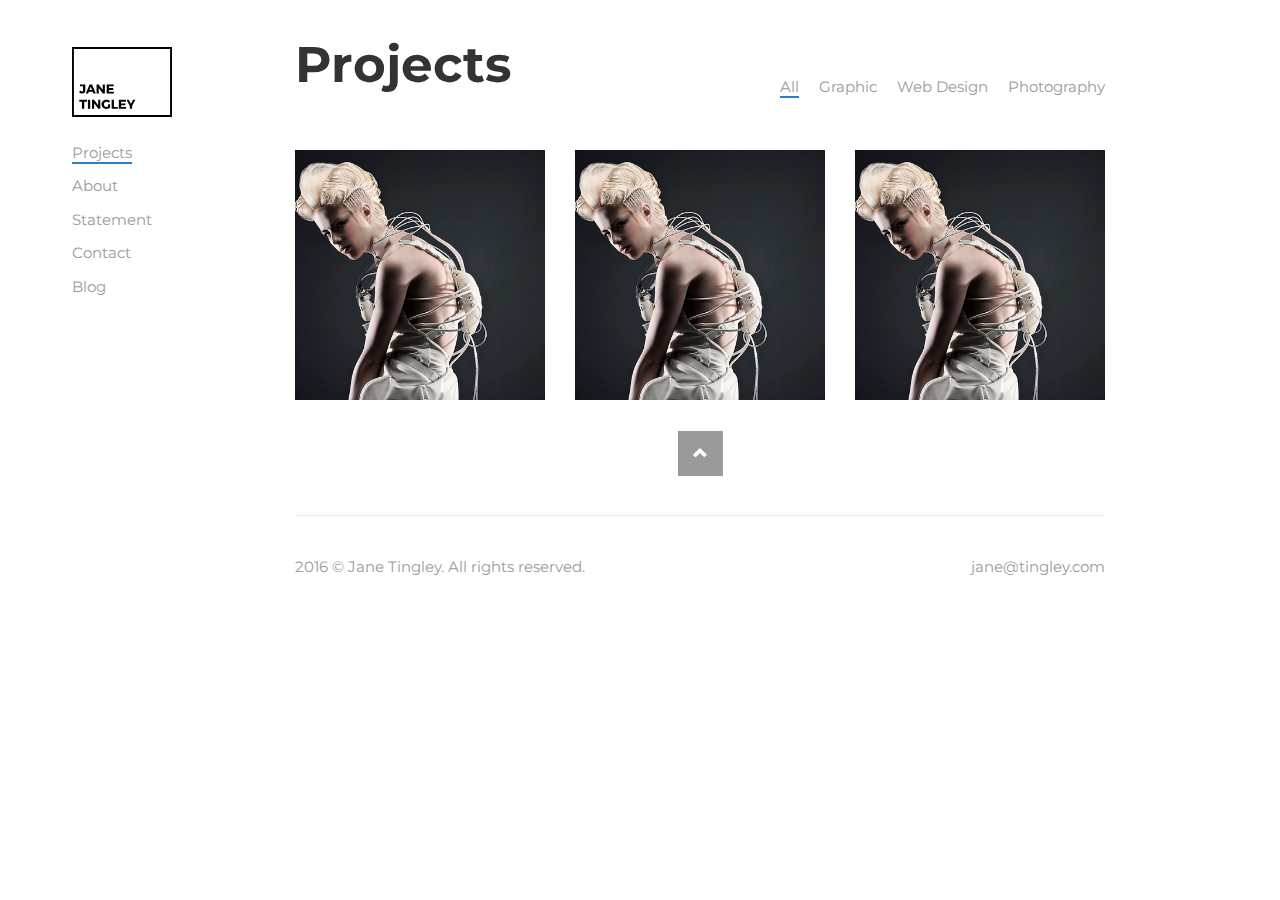
<file: index.html>
<!DOCTYPE html>
<html lang="en">

<head>

    <meta charset="utf-8">
    <meta http-equiv="X-UA-Compatible" content="IE=edge">
    <meta name="viewport" content="width=device-width, initial-scale=1.0, maximum-scale=1.0, user-scalable=no" />
    <meta name="description" content="">
    <meta name="author" content="Mathieu Legault">

    <title>Jane Tingley</title>

    <!-- Bootstrap Core CSS -->
    <link href="css/bootstrap.min.css" rel="stylesheet">

    <!-- Custom CSS -->
    <link href="css/styles.css" rel="stylesheet">

    <!-- Font -->
    <link href='https://fonts.googleapis.com/css?family=Montserrat:400,700' rel='stylesheet' type='text/css'>

    <!-- HTML5 Shim and Respond.js IE8 support of HTML5 elements and media queries -->
    <!-- WARNING: Respond.js doesn't work if you view the page via file:// -->
    <!--[if lt IE 9]>
        <script src="https://oss.maxcdn.com/libs/html5shiv/3.7.0/html5shiv.js"></script>
        <script src="https://oss.maxcdn.com/libs/respond.js/1.4.2/respond.min.js"></script>
    <![endif]-->
</head>

<body>

    <div id="wrapper">

        <!-- Sidebar -->
        <div id="sidebar-wrapper">
            <ul class="sidebar-nav underline">
                <li class="sidebar-brand">
                    <a href="index.html">
                        <img class="logo" src="imgs/logo.svg" width="100">
                    </a>
                </li>
                <li>
                    <a href="index.html"><span class="active">Projects</span></a>
                </li>
                <li>
                    <a href="page.html"><span>About</span></a>
                </li>
                <li>
                    <a href="page.html"><span>Statement</span></a>
                </li>
                <li>
                    <a href="page.html"><span>Contact</span></a>
                </li>
                <li>
                    <a href="page.html"><span>Blog</span></a>
                </li>
            </ul>
        </div>
        <!-- /#sidebar-wrapper -->

        <!-- Page Content -->
        <div id="page-content-wrapper">
            <div class="container-fluid">
                <div class="row">
                    <div class="col-lg-12">
                        <div class="header">
                        	<div class="hamburger-icon">
                        		<a href="#" class="btn btn-default" id="menu-toggle">
                        			<span class="glyphicon glyphicon-menu-hamburger" aria-hidden="true"></span>
                        		</a>
                        	</div>
                            <h1 class="page-title">Projects</h1>
                            <ul class="info underline">
                                <li>
                                    <a href=""><span class="active">All</span></a>
                                </li>
                                <li>
                                    <a href=""><span>Graphic</span></a>
                                </li>
                                <li>
                                    <a href=""><span>Web Design</span></a>
                                </li>
                                <li>
                                    <a href=""><span>Photography</span></a>
                                </li>
                            </ul>
                        </div>
                        <!-- Projects Thumbnails here -->
                        <span class="clear"></span>
                        <div class="project-list row">
                            <!-- Thumbnail -->
                            <div class="project-thumbs col-md-4">
                                <a href="page.html">
                                    <div class="project-thumbs-hover">
                                        <div>
                                            <h3>DareDroid</h3>
                                            <p>Description</p>
                                        </div>
                                    </div>
                                </a>
                                <div style="background-image:url('imgs/sample-thumbnail.jpg')"></div>
                            </div>
                            <!-- Thumbnail -->
                            <div class="project-thumbs col-md-4">
                                <a href="page.html">
                                    <div class="project-thumbs-hover">
                                        <div>
                                            <h3>DareDroid</h3>
                                            <p>Description</p>
                                        </div>
                                    </div>
                                </a>
                                <div style="background-image:url('imgs/sample-thumbnail.jpg')"></div>
                            </div>
                            <!-- Thumbnail -->
                            <div class="project-thumbs col-md-4">
                                <a href="page.html">
                                    <div class="project-thumbs-hover">
                                        <div>
                                            <h3>DareDroid</h3>
                                            <p>Description</p>
                                        </div>
                                    </div>
                                </a>
                                <div style="background-image:url('imgs/sample-thumbnail.jpg')"></div>
                            </div>
                        <!-- Projects Thumbnails END -->
                        </div>
                        <div class="go-top-bar">
                            <div class="go-top">
                                <a href="#" class="scroll-top" onclick="scrollToTop()">
                                    <span class="glyphicon glyphicon-chevron-up" aria-hidden="true"></span>
                                </a>
                            </div>
                        </div>

                        <span class="clear"></span>
                        <div class="footer">
                            <div class="row">
                                <div class="col-md-6">2016 © Jane Tingley. All rights reserved.</div>
                                <div class="col-md-6" style="text-align:right">jane@tingley.com</div>
                            </div>
                        </div>
                    </div>
                </div>
            </div>
        </div>
        <!-- /#page-content-wrapper -->

    </div>
    <!-- /#wrapper -->

    <!-- jQuery -->
    <script src="js/jquery.js"></script>
    
    <!-- Custom Scripts -->
    <script src="js/scripts.js"></script>

    <!-- Bootstrap Core JavaScript -->
    <script src="js/bootstrap.min.js"></script>

</body>

</html>
</file>
<file: css/styles.css>
/*!
 * Jane Tingley's Website
 * Version 1.0
 * Designed and developed by Mathieu Legault
 * http://legault.me
 */

/* Toggle Styles */

*{
    -webkit-transition: all 250ms ease-in-out;
    -moz-transition: all 250ms ease-in-out;
    -o-transition: all 250ms ease-in-out;
    transition: all 250ms ease-in-out;
}

html,body
{
    margin: 0px;
    padding: 0px;
    overflow-x: hidden;
}

body{
    font-family: 'Montserrat', sans-serif;
    font-size: 15px;
    -webkit-font-smoothing: antialiased;
}

p{
    margin-bottom: 20px;
    line-height: 25px;
    color: #9a9a9a;
}

h1, h2, h3, h4, h5, h6{
    font-weight: normal;
}

a{
    color: #2a7ed2;
}

a:hover{
    text-decoration: none;
}

.clear{
    clear: both;
    display: block;
}

.page-title{
    font-size: 50px;
    float: left;
    font-weight: 700;
}

.header{
    padding-bottom: 120px;
}

.footer{
    border-top: 1px solid #e9e9e9;
    color: #9a9a9a;
    padding-top: 40px;
    padding-bottom: 40px;
    margin-top: 40px;
}

.go-top>a>span{
    background: #9a9a9a;
    padding: 15px;
    color: white;
}

.go-top>a>span:hover{
    color: white;
    background: #2a7ed2;
}

#wrapper {
    padding-left: 0;
}

#wrapper.toggled {
    padding-left: 250px;
}

#sidebar-wrapper {
    z-index: 1000;
    position: fixed;
    left: 250px;
    width: 0;
    height: 100%;
    margin-left: -250px;
    overflow: hidden;
    background: #fff;
}

#wrapper.toggled #sidebar-wrapper {
    width: 250px;
}

#page-content-wrapper {
    width: 100%;
    position: absolute;
    padding: 15px;
}

#wrapper.toggled #page-content-wrapper {
    position: absolute;
    margin-right: -250px;
    cursor: pointer;
    opacity: 0.6;
}

#wrapper.toggled #page-content-wrapper * {
    pointer-events: none;
}

.project-thumbs{
    overflow: hidden;
    margin-bottom: 30px;
    -webkit-transition: all 0.5s ease;
    -moz-transition: all 0.5s ease;
    -o-transition: all 0.5s ease;
    transition: all 0.5s ease;
}

.project-thumbs>div{
    background-repeat: no-repeat;
    background-position: center; 
    background-size:cover;
    padding-bottom: 100%;
    display: block;
    width: 100%;
}

.project-thumbs-hover{
    position: absolute;
    overflow: hidden;
    background: rgba(12, 12, 12, 0.8);
    opacity: 0;
    top: 0;
    bottom: 0;
    right: 15px;
    left: 15px;
}

.project-thumbs-hover h2, .project-thumbs-hover p{
    zoom: 1;
    filter: alpha(opacity=0);
    -webkit-opacity: 0;
    -moz-opacity: 0;
    opacity: 0;
    -webkit-transform: translate(0,15px);
    -moz-transform: translate(0,15px);
    -ms-transform: translate(0,15px);
    -o-transform: translate(0,15px);
    transform: translate(0,15px);
    -webkit-transition: all .15s 75ms cubic-bezier(.25,.46,.45,.94);
    -moz-transition: all .15s 75ms cubic-bezier(.25,.46,.45,.94);
    -o-transition: all .15s 75ms cubic-bezier(.25,.46,.45,.94);
    transition: all .15s 75ms cubic-bezier(.25,.46,.45,.94);
    
    text-overflow: ellipsis;
    overflow: hidden;
}

.project-thumbs-hover div {
    color: white;
    width: 100%;
    margin: auto;
    bottom: 0px;
    position: absolute;
    padding: 20px;
}

.project-thumbs-hover div p{
	margin-bottom: 0;
}

.project-thumbs-hover:hover, project-thumbs-hover:active, project-thumbs-hover:focus {
    opacity: 1;
}

.project-thumbs-hover:hover h2, .project-thumbs-hover:hover p{
    zoom: 1;
    filter: alpha(opacity=100);
    -webkit-opacity: 1;
    -moz-opacity: 1;
    opacity: 1;
    -webkit-transform: translate(0,0);
    -moz-transform: translate(0,0);
    -ms-transform: translate(0,0);
    -o-transform: translate(0,0);
    transform: translate(0,0);
    -webkit-transition: all .3s .1s cubic-bezier(.455,.03,.515,.955);
    -moz-transition: all .3s .1s cubic-bezier(.455,.03,.515,.955);
    -o-transition: all .3s .1s cubic-bezier(.455,.03,.515,.955);
    transition: all .3s .1s cubic-bezier(.455,.03,.515,.955);
}

.subtitle{
    color: #9a9a9a;
    float: left;
    clear: both;
}

.info{
    float:right;
    color: #9a9a9a;
    margin-top: 46px;
    display: none;
}

.info li{
    float: left;
    list-style: none;
    margin-left:20px;
    border-bottom: 2px solid white;
}

.info li a{
    color: #9a9a9a;
}

.underline a span{
    border-bottom: 2px solid rgba(0, 0, 0, 0);
}

.underline a:hover span{
    border-bottom: 2px solid #2a7ed2;
}

.active{
    border-bottom: 2px solid #2a7ed2 !important;
}

.scroll-top{
    position: static;
}

.go-top{
    text-align: center;
}

/* Sidebar Styles */

.logo{
    with:200px;
}

.sidebar-nav {
    position: absolute;
    top: 0;
    width: 250px;
    margin: 0;
    padding: 0;
    list-style: none;
    margin-left: 60px;
    margin-top: 47px;
}

.sidebar-nav li {
    margin: 12px;
}

.sidebar-nav li a {
    display: block;
    text-decoration: none;
    color: #9a9a9a;
}

.sidebar-nav li a:hover {
    text-decoration: none;
}

.sidebar-nav li a:active,
.sidebar-nav li a:focus {
    text-decoration: none;
}

.sidebar-nav > .sidebar-brand {
    height: 65px;
    font-size: 18px;
    line-height: 60px;
    margin-bottom: 30px;
    margin-top: 0;
}

.sidebar-nav > .sidebar-brand a {
    color: #9a9a9a;
    border-bottom: none;
    display: inline;
}

.sidebar-nav > .sidebar-brand a:hover {
    color: #000;
    background: none;
    border-bottom: none;
}

.hamburger-icon{
    display: inline;
    float: right;
    margin-right: 20px;
    margin-top: 32px;
}

@media(min-width:768px) {
    #wrapper {
        padding-left: 250px;
    }

    #wrapper.toggled {
        padding-left: 0;
    }

    #sidebar-wrapper {
        width: 250px;
    }

    #wrapper.toggled #sidebar-wrapper {
        width: 0;
    }

    #page-content-wrapper {
        padding: 30px;
        position: relative;
        max-width: 900px;
    }

    #wrapper.toggled #page-content-wrapper {
        position: relative;
        margin-right: 0;
    }

    .hamburger-icon{
        display: none;
    }

    .info{
        display: inline;
    }
    
    .page-title{
        margin-top: 7px;
        margin-bottom: 5px;
    }
}

/* mobile css */
@media only screen and (max-device-width: 480px) {
    .page-title{
        font-size: 30px;
    }

    .hamburger-icon{
        margin-right: 0;
        margin-top: 22px;
    }
}

@media(max-width: 1200px) and (min-width: 992px){
    .project-thumbs-hover>div{
        padding: 10px;
    }
}

@media(min-width:1480px) {
        
    .go-top-bar{
        width: 100%;
        padding-top: 20px;
    }

    .go-top{
        width: 44px;
        margin: auto;
        text-align: middle;
    }
    
    .scroll-top{
        position: fixed;
        bottom: 0;
        right: 0;
        padding: 40px;
        display: none;
    }
    
    .go-top{
        text-align:inherit;
    }
}

/* Slide animation */

@-webkit-keyframes slideInUp {
  from {
    -webkit-transform: translate3d(0, 100%, 0);
    transform: translate3d(0, 100%, 0);
    visibility: visible;
  }

  to {
    -webkit-transform: translate3d(0, 0, 0);
    transform: translate3d(0, 0, 0);
  }
}

@keyframes slideInUp {
  from {
    -webkit-transform: translate3d(0, 100%, 0);
    transform: translate3d(0, 100%, 0);
    visibility: visible;
  }

  to {
    -webkit-transform: translate3d(0, 0, 0);
    transform: translate3d(0, 0, 0);
  }
}

.slideInUp {
  -webkit-animation-name: slideInUp;
  animation-name: slideInUp;
}
</file>
